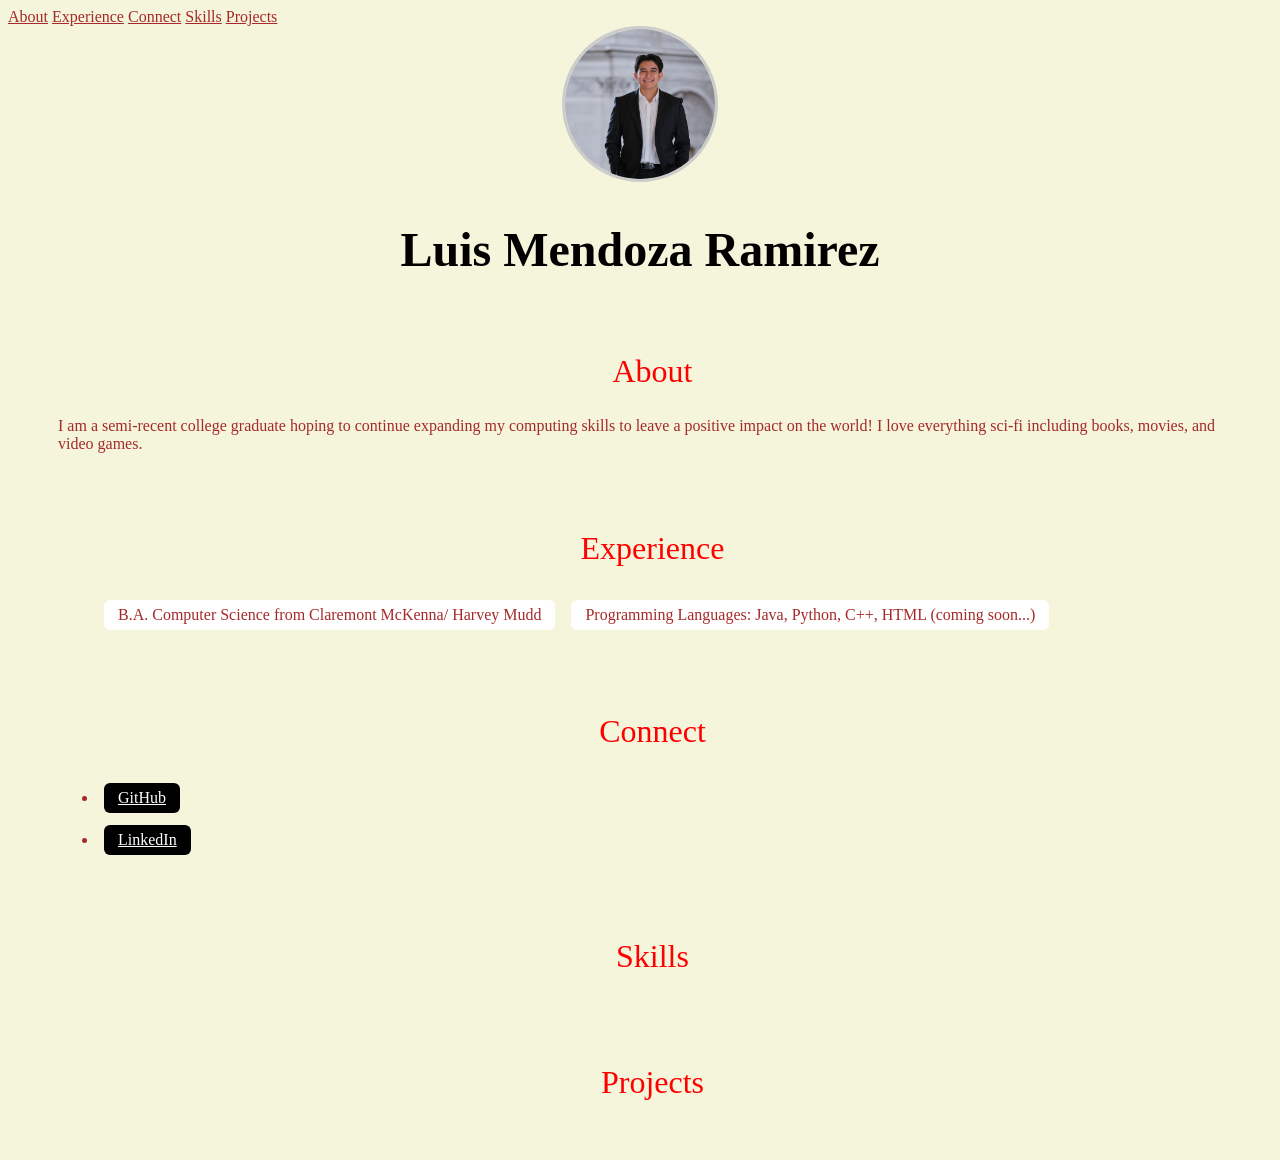
<file: index.html>
<!DOCTYPE html>

<html>


<nav>
    <a href="#About">About</a>
    <a href="#Experience">Experience</a>
    <a href="#Connect">Connect</a>
    <a href="#Skills">Skills</a>
    <a href="#Projects">Projects</a>



<head>
	<title> Luis Mendoza's Portfolio </title>
	<meta name="viewport" content="width=device-width, initial-scale=1.0">
    <meta charset="UTF-8" />
	<meta name="description" content="A simple first page to learn new html skills">
    <link rel="stylesheet" href="css/index.css">
</head>

<body>
    <img src="Assets/LuisImage.jpg" alt="Headshot" class="headshot">
	<h1> Luis Mendoza Ramirez </h1>

	<section id="About">
		<h2> About </h2>
		<p> I am a semi-recent college graduate hoping to continue expanding my computing skills to leave a positive impact on the world! I love everything sci-fi including books, movies, and video games. </p>
	</section>

	<section id="Experience">
		<h2> Experience </h2>
		<ul>
			<li> B.A. Computer Science from Claremont McKenna/ Harvey Mudd </li>
			<li> Programming Languages: Java, Python, C++, HTML (coming soon...) </li>
		</ul>
	</section>

	<section id="Connect">

		<h2> Connect </h2>

		<ul>
			<li><a href="https://github.com/luism230">GitHub</a></li>
			<li><a href="https://linkedin.com/in/luismendozaramirez">LinkedIn</a></li>
		</ul>
	</section>

    <section id="Skills">
        <h2> Skills </h2>
    </section>

    <section id="Projects">
        <h2> Projects </h2>
    </section>


</body>


</html>
</file>
<file: css/index.css>
* {
  background-color: beige;
  color:  brown;
  font-family: Georgia, "Times New Roman", serif;
}

section {
  padding: 10px 25px 25px 50px;
}


.headshot {
  display:  block;
  margin-left: auto;   
  margin-right: auto;
  width: 150px;
  height: 150px;
  border-radius: 50%;
  object-fit: cover; 
  border: 3px solid #ccc; 
  margin-bottom: 15px;
}

h1 {
  font-size:  3rem;
  font-weight:  900;
  color:  black;
  text-align:  center;
}

h2 {
  text-align:  center;
  font-size: 2rem;
  font-weight:  500;
  color:  red;
}



#Experience li {
  display: inline-block;
  background-color: white;
  border-radius: 6px;
  padding: 6px 14px;
  margin: 6px;

}

#Connect li a{
  display: inline-block;
  background-color:  black;
  border-radius:  6px;
  color: white;
  padding:  6px 14px;
  margin: 6px;
}
</file>
